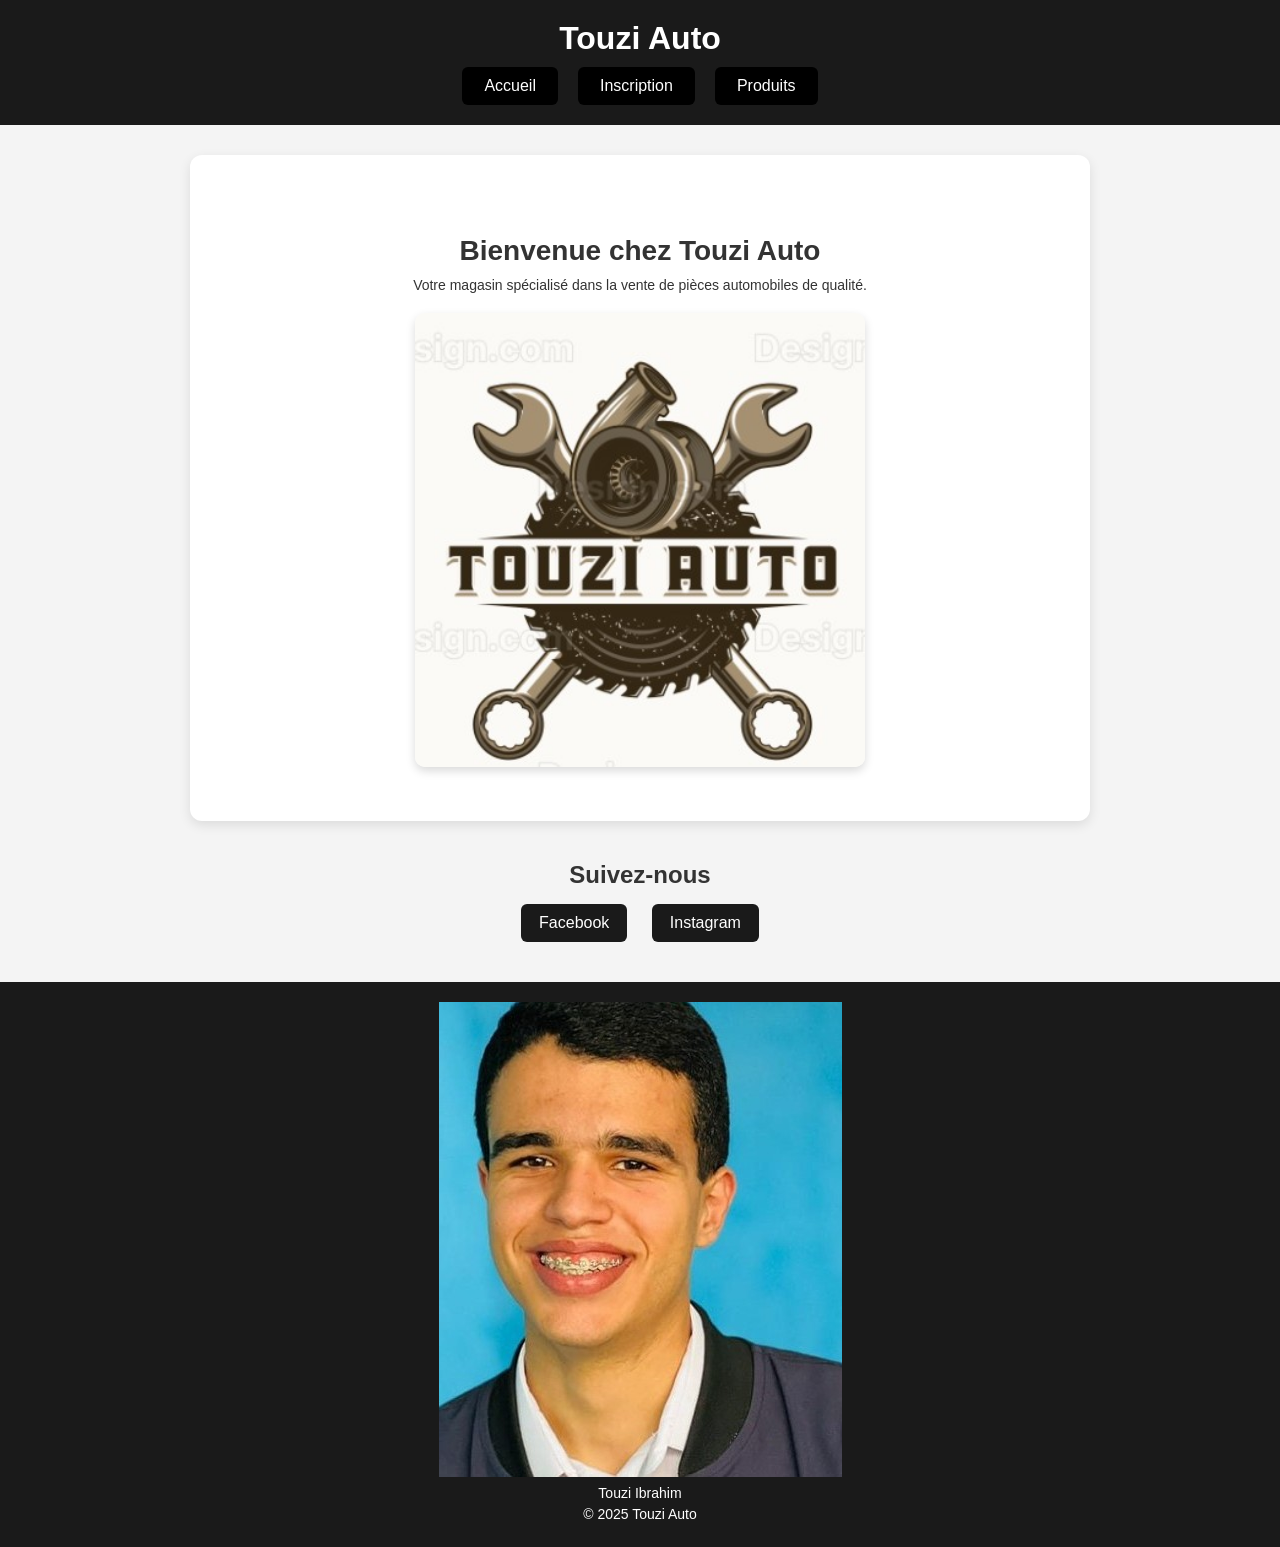
<file: index.html>
<!DOCTYPE html>
<html lang="fr">
<head>
    <meta charset="UTF-8">
    <title>Touzi Auto - Accueil</title>
    <link rel="stylesheet" href="projet.css">
</head>

<body>

<header>
    <h1>Touzi Auto</h1>
    <nav>
    <a href="index.html">Accueil</a>
    <a href="page2.html">Inscription</a>
    <a href="page3.html">Produits</a>
    </nav>
</header>

<section class="presentation">
    <h2>Bienvenue chez Touzi Auto</h2>
    <p>Votre magasin spécialisé dans la vente de pièces automobiles de qualité.</p>
    <img src="logo.jpg" alt="Pièce automobile">
</section>

<section class="reseaux">
    <h3>Suivez-nous</h3>
    <a href="https://www.facebook.com/Touziauto" target="_blank">Facebook</a>
    <a href="https://www.instagram.com/touziauto/" target="_blank">Instagram</a>
</section>

<footer>
    <div class="footer-content">
        <img src="touzi.jpg" alt="Footer Image" class="footer-img">
        <p>Touzi Ibrahim</p>
    </div>
    <p>&copy; 2025 Touzi Auto</p>
</footer>

</body>
</html>
</file>
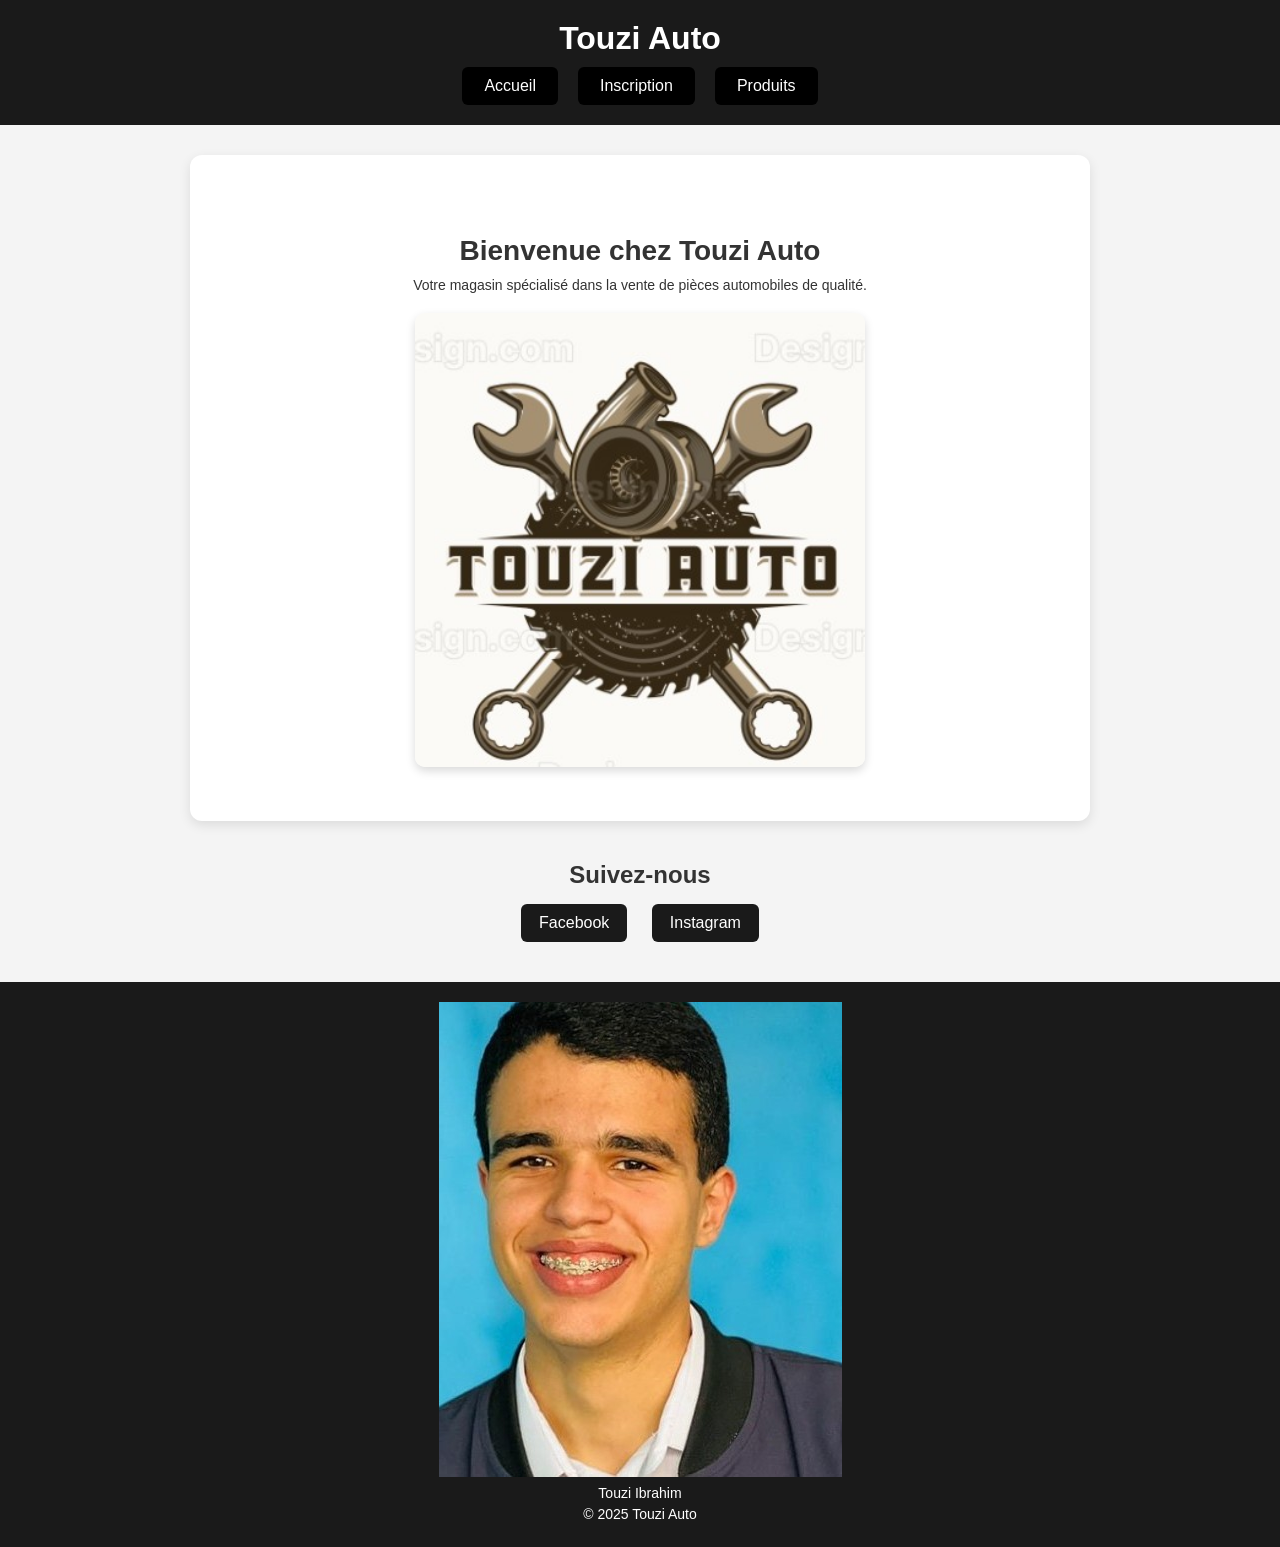
<file: page1.html>
<!DOCTYPE html>
<html lang="fr">
<head>
    <meta charset="UTF-8">
    <title>Touzi Auto - Accueil</title>
    <link rel="stylesheet" href="projet.css">
</head>

<body>

<header>
    <h1>Touzi Auto</h1>
    <nav>
        <a href="page1.html">Accueil</a>
        <a href="page2.html">Inscription</a>
        <a href="page3.html">Produits</a>
    </nav>
</header>

<section class="presentation">
    <h2>Bienvenue chez Touzi Auto</h2>
    <p>Votre magasin spécialisé dans la vente de pièces automobiles de qualité.</p>
    <img src="logo.jpg" alt="Pièce automobile">
</section>

<section class="reseaux">
    <h3>Suivez-nous</h3>
    <a href="https://www.facebook.com/Touziauto" target="_blank">Facebook</a>
    <a href="https://www.instagram.com/touziauto/" target="_blank">Instagram</a>
</section>

<footer>
    <div class="footer-content">
        <img src="touzi.jpg" alt="Footer Image" class="footer-img">
        <p>Touzi Ibrahim</p>
    </div>
    <p>&copy; 2025 Touzi Auto</p>
</footer>

</body>
</html>
</file>
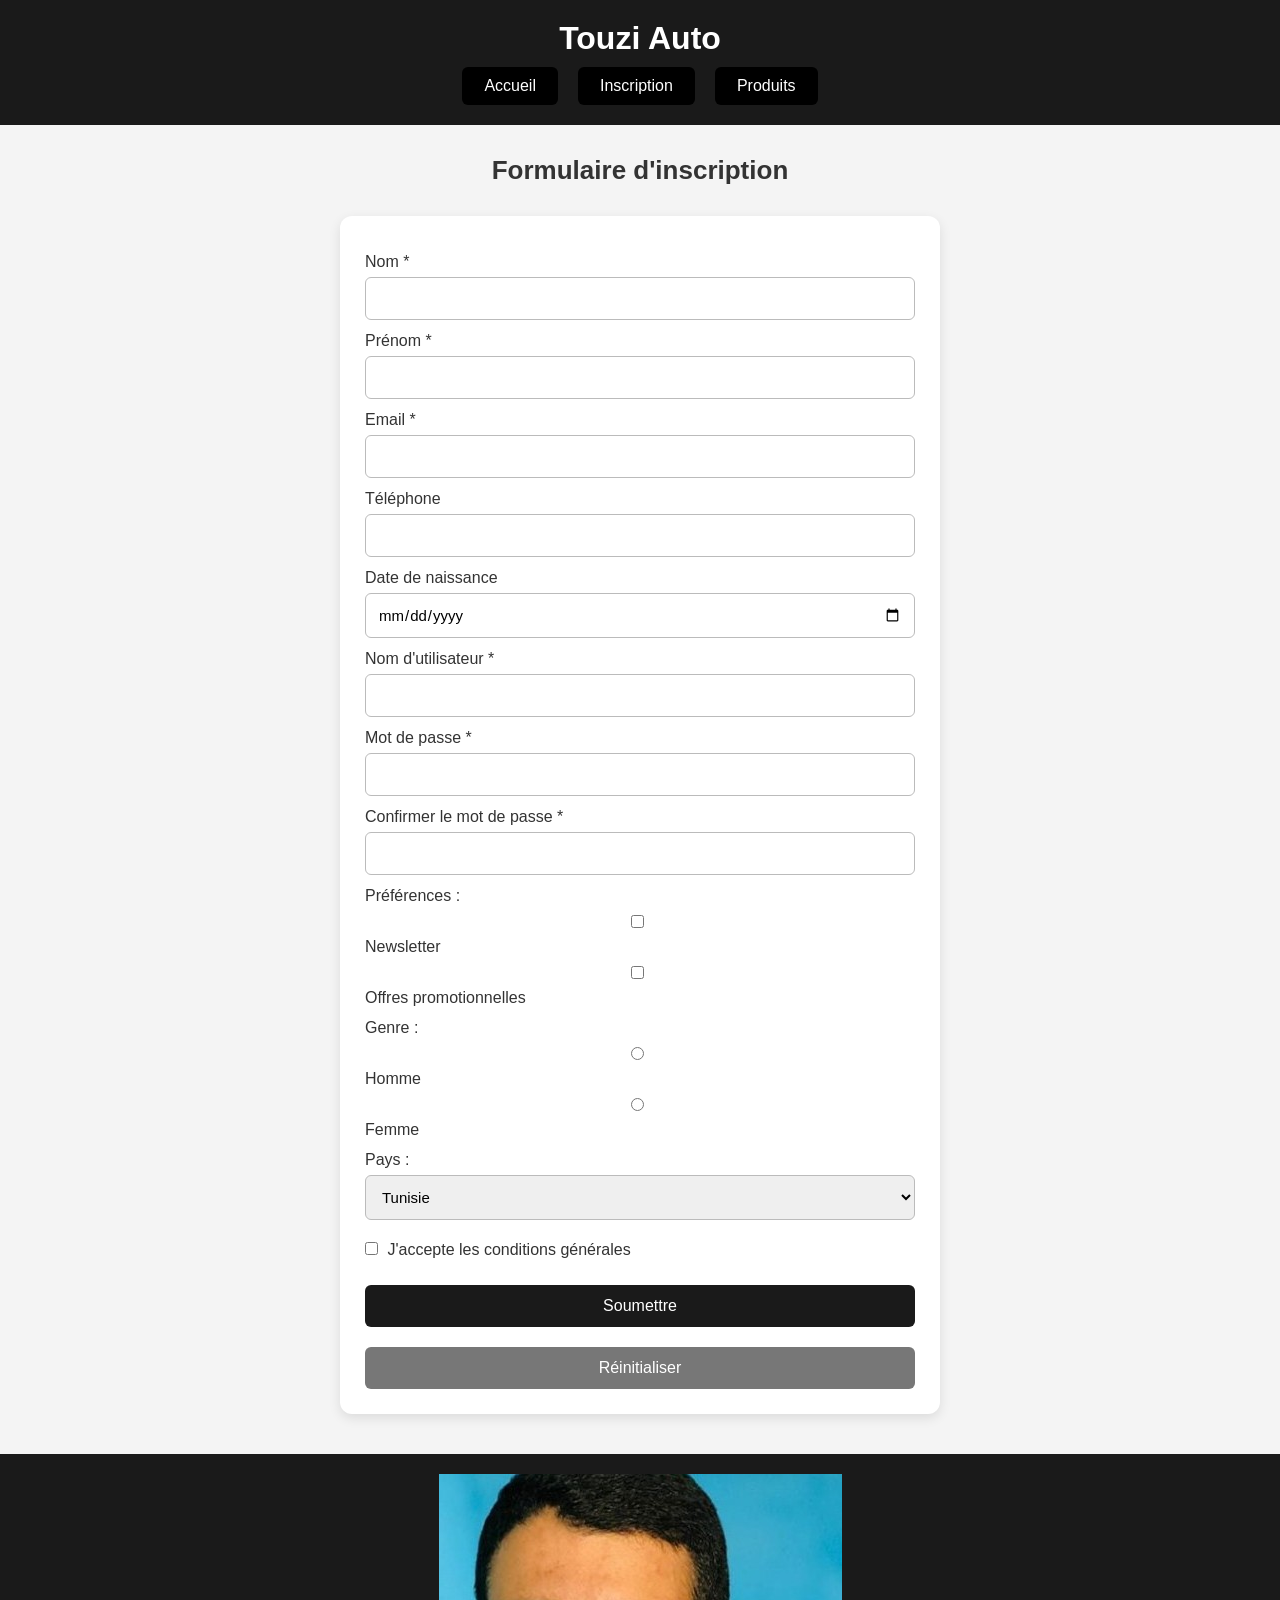
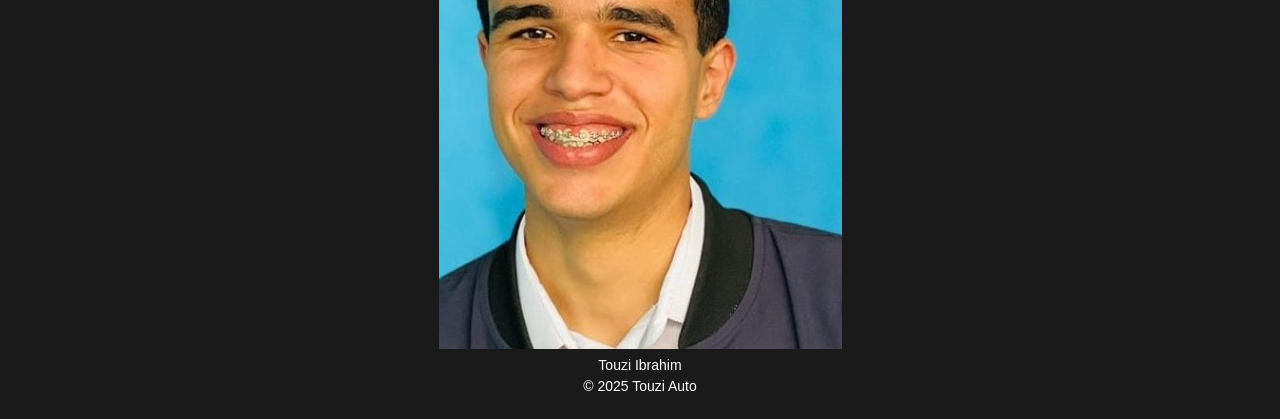
<file: page2.html>
<!DOCTYPE html>
<html lang="fr">
<head>
<meta charset="UTF-8">
<title>Inscription - Touzi Auto</title>
<link rel="stylesheet" href="projet.css">
<script src="inscription.js" defer></script>
</head>

<body>

<header>
    <h1>Touzi Auto</h1>
    <nav>
        <a href="index.html">Accueil</a>
        <a href="page2.html">Inscription</a>
        <a href="page3.html">Produits</a>
    </nav>
</header>

<h2>Formulaire d'inscription</h2>

<form id="formInscription">

    <label>Nom *</label>
    <input type="text" id="nom" required>

    <label>Prénom *</label>
    <input type="text" id="prenom" required>

    <label>Email *</label>
    <input type="email" id="email" required>

    <label>Téléphone</label>
    <input type="tel" id="telephone">

    <label>Date de naissance</label>
    <input type="date" id="naissance">

    <label>Nom d'utilisateur *</label>
    <input type="text" id="username" required>

    <label>Mot de passe *</label>
    <input type="password" id="password" required>

    <label>Confirmer le mot de passe *</label>
    <input type="password" id="confirmPassword" required>

    <label>Préférences :</label>
    <input type="checkbox" id="newsletter"> Newsletter
    <input type="checkbox" id="promo"> Offres promotionnelles

    <label>Genre :</label>
    <input type="radio" name="genre" value="Homme"> Homme
    <input type="radio" name="genre" value="Femme"> Femme

    <label>Pays :</label>
    <select id="pays">
        <option>Tunisie</option>
        <option>Algérie</option>
        <option>Maroc</option>
    </select>

    <label>
        <input type="checkbox" id="conditions" required>
        J'accepte les conditions générales
    </label>

    <button type="submit">Soumettre</button>
    <button type="reset">Réinitialiser</button>

</form>

<footer>
    <div class="footer-content">
        <img src="touzi.jpg" alt="Footer Image" class="footer-img">
        <p>Touzi Ibrahim</p>
    </div>
    <p>&copy; 2025 Touzi Auto</p>
</footer>

</body>
</html>
</file>
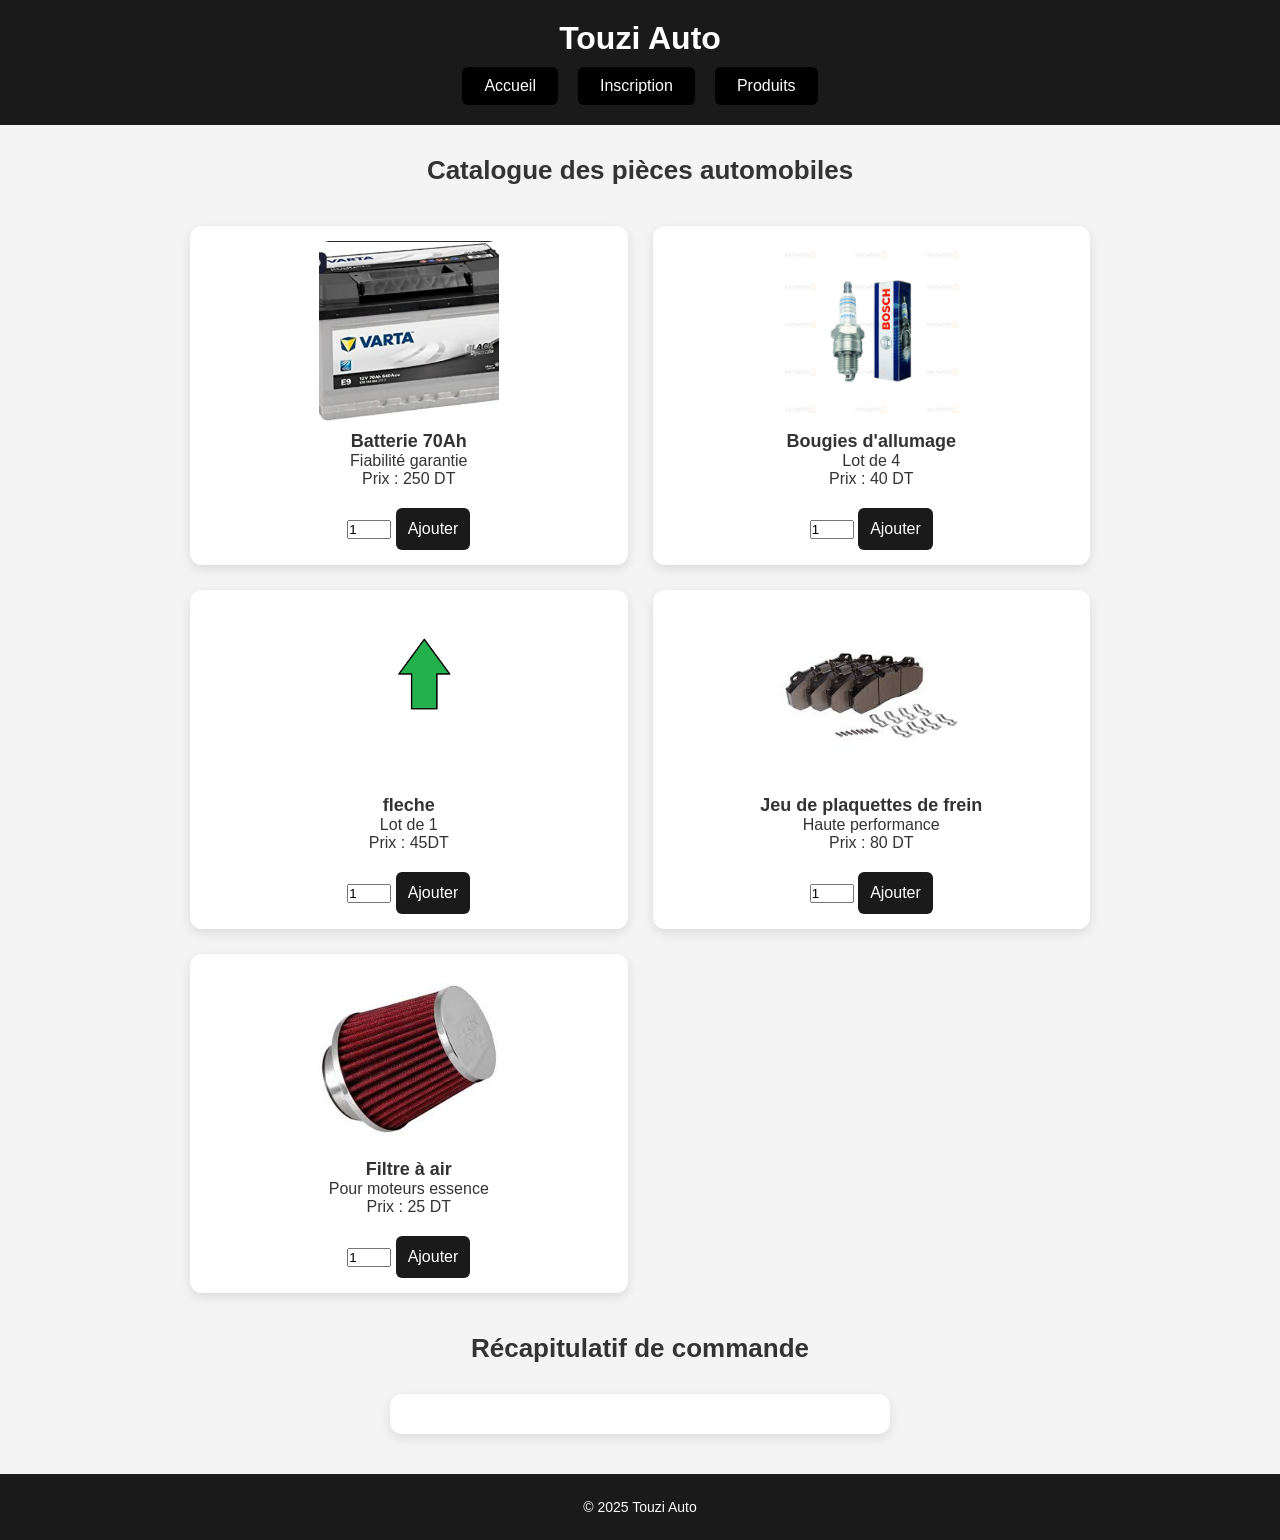
<file: page3.html>
<!DOCTYPE html>
<html lang="fr">
<head>
    <meta charset="UTF-8">
    <title>Produits - Touzi Auto</title>
    <link rel="stylesheet" href="projet.css">
</head>
<body>
<header>
    <h1>Touzi Auto</h1>
    <nav>
        <a href="index.html">Accueil</a>
        <a href="inscription.html">Inscription</a>
        <a href="produits.html">Produits</a>
    </nav>
</header>

<h2>Catalogue des pièces automobiles</h2>
<div class="catalogue">
    <div class="produit">
        <img src="batterie.jpg" alt="Batterie">
        <h3>Batterie 70Ah</h3>
        <p>Fiabilité garantie</p>
        <p>Prix : 250 DT</p>
        <input type="number" min="1" max="99" value="1" class="qty">
        <button class="add">Ajouter</button>
    </div>
	

    <div class="produit">
        <img src="bougies.jpg" alt="Bougies">
        <h3>Bougies d'allumage</h3>
        <p>Lot de 4</p>
        <p>Prix : 40 DT</p>
        <input type="number" min="1" max="99" value="1" class="qty">
        <button class="add">Ajouter</button>
    </div>
	<div class="produit">
        <img src="fleche.jpg" alt="Bougies">
        <h3>fleche</h3>
        <p>Lot de 1</p>
        <p>Prix : 45DT</p>
        <input type="number" min="1" max="99" value="1" class="qty">
        <button class="add">Ajouter</button>
    </div>

	

    <div class="produit">
        <img src="frein.jpg" alt="Freins">
        <h3>Jeu de plaquettes de frein</h3>
        <p>Haute performance</p>
        <p>Prix : 80 DT</p>
        <input type="number" min="1" max="99" value="1" class="qty">
        <button class="add">Ajouter</button>
    </div>

    <div class="produit">
        <img src="filtre.jpg" alt="Filtre à air">
        <h3>Filtre à air</h3>
        <p>Pour moteurs essence</p>
        <p>Prix : 25 DT</p>
        <input type="number" min="1" max="99" value="1" class="qty">
        <button class="add">Ajouter</button>
    </div>
</div>

<h2>Récapitulatif de commande</h2>
<div id="recap"></div>

<footer>
    <p>&copy; 2025 Touzi Auto</p>
</footer>


<script src="produits.js"></script>
</body>
</html>
</file>
<file: projet.css>
* {
    margin: 0;
    padding: 0;
    box-sizing: border-box;
    font-family: "Poppins", sans-serif;
}

body {
    background: #f4f4f4;
    color: #333;
}

header {
    background: #1a1a1a;
    color: white;
    padding: 20px;
    text-align: center;
    position: relative;
}

header h1 {
    font-size: 32px;
    margin-bottom: 10px;
}


nav {
    display: flex;
    justify-content: center;
    align-items: center;
    gap: 20px;
    margin-top: 10px;
}

nav a {
    background: black;
    color: white;
    text-decoration: none;
    padding: 10px 22px;
    border-radius: 6px;
    font-weight: 500;
    transition: 0.3s;
}

nav a:hover {
    background: #ffcc00;
    color: black;
}


.presentation {
    text-align: center;
    padding: 50px 20px;
    background: white;
    margin: 30px auto;
    width: 90%;
    max-width: 900px;
    border-radius: 12px;
    box-shadow: 0 4px 12px rgba(0,0,0,0.1);
}

.presentation h2 {
    font-size: 28px;
    margin-bottom: 10px;
}

.presentation p {
    font-size: 14px;
    margin-bottom: 20px;
}

.presentation img {
    width: 80%;
    max-width: 450px;
    border-radius: 10px;
    box-shadow: 0 4px 10px rgba(0,0,0,0.15);
}





.reseaux {
    text-align: center;
    margin: 40px 0;
}

.reseaux h3 {
    font-size: 24px;
    margin-bottom: 15px;
}

.reseaux a {
    display: inline-block;
    margin: 0 10px;
    padding: 10px 18px;
    background: #1a1a1a;
    color: white;
    border-radius: 6px;
    text-decoration: none;
    transition: 0.3s;
}

.reseaux a:hover {
    background: #ffcc00;
    color: #1a1a1a;
}










h2 {
    text-align: center;
    margin: 30px 0;
    font-size: 26px;
    font-weight: 600;
}

form {
    width: 90%;
    max-width: 600px;
    background: white;
    margin: 0 auto 40px auto;
    padding: 25px;
    border-radius: 12px;
    box-shadow: 0 4px 12px rgba(0,0,0,0.1);
    display: flex;
    flex-direction: column;
}

form label {
    margin-top: 12px;
    font-weight: 500;
}

form input,
form select {
    margin-top: 6px;
    padding: 12px;
    border: 1px solid #bbb;
    border-radius: 6px;
    font-size: 15px;
    transition: 0.3s;
}

form input:focus,
form select:focus {
    border-color: #ffcc00;
    outline: none;
    box-shadow: 0 0 5px rgba(255, 204, 0, 0.6);
}

input[type="checkbox"],
input[type="radio"] {
    margin: 10px 5px 10px 0;
    width: auto;
}

button {
    margin-top: 20px;
    padding: 12px;
    background: #1a1a1a;
    color: white;
    border: none;
    font-size: 16px;
    border-radius: 6px;
    cursor: pointer;
    transition: 0.3s;
}

button:hover {
    background: #ffcc00;
    color: #1a1a1a;
}

button[type="reset"] {
    background: #777;
}

button[type="reset"]:hover {
    background: #555;
}







.catalogue {
    width: 90%;
    max-width: 900px;
    margin: 40px auto;
    display: grid;
    grid-template-columns: repeat(2, 1fr);
    gap: 25px;
    justify-content: center;
}

.produit {
    background: white;
    padding: 15px;
    border-radius: 12px;
    text-align: center;
    box-shadow: 0 4px 12px rgba(0,0,0,0.1);
}

.produit img {
    width: 180px;
    height: 180px;
    object-fit: cover;
    display: block;
    margin: 0 auto 10px auto;
    border-radius: 10px;
}

.produit h3 {
    margin-top: 10px;
    font-size: 18px;
    font-weight: 600;
}










#recap {
    width: 90%;
    max-width: 500px;
    background: white;
    margin: 20px auto 40px auto;
    padding: 20px;
    border-radius: 12px;
    box-shadow: 0 4px 12px rgba(0,0,0,0.1);
    text-align: center;
}

#total {
    font-size: 20px;
    font-weight: 600;
    margin-bottom: 20px;
}

.recap-buttons {
    display: flex;
    justify-content: space-around;
    flex-wrap: wrap;
    gap: 10px;
}

.recap-buttons button {
    padding: 12px 18px;
    font-size: 16px;
    border-radius: 6px;
    border: none;
    cursor: pointer;
    transition: 0.3s;
}

#valider {
    background: #1a1a1a;
    color: white;
}

#valider:hover {
    background: #ffcc00;
    color: #1a1a1a;
}

#modifier {
    background: #777;
    color: white;
}

#modifier:hover {
    background: #555;
}


footer {
    background: #1a1a1a;
    color: white;
    text-align: center;
    padding: 20px;
    margin-top: 40px;
    font-size: 14px;
}


footer img.touzi {
    width: 40px;       
    height: 40px;      
    display: block;
    margin: 0 auto 10px auto; 
    border-radius: 8px;
}

footer p {
    margin: 5px 0;
}
</file>
